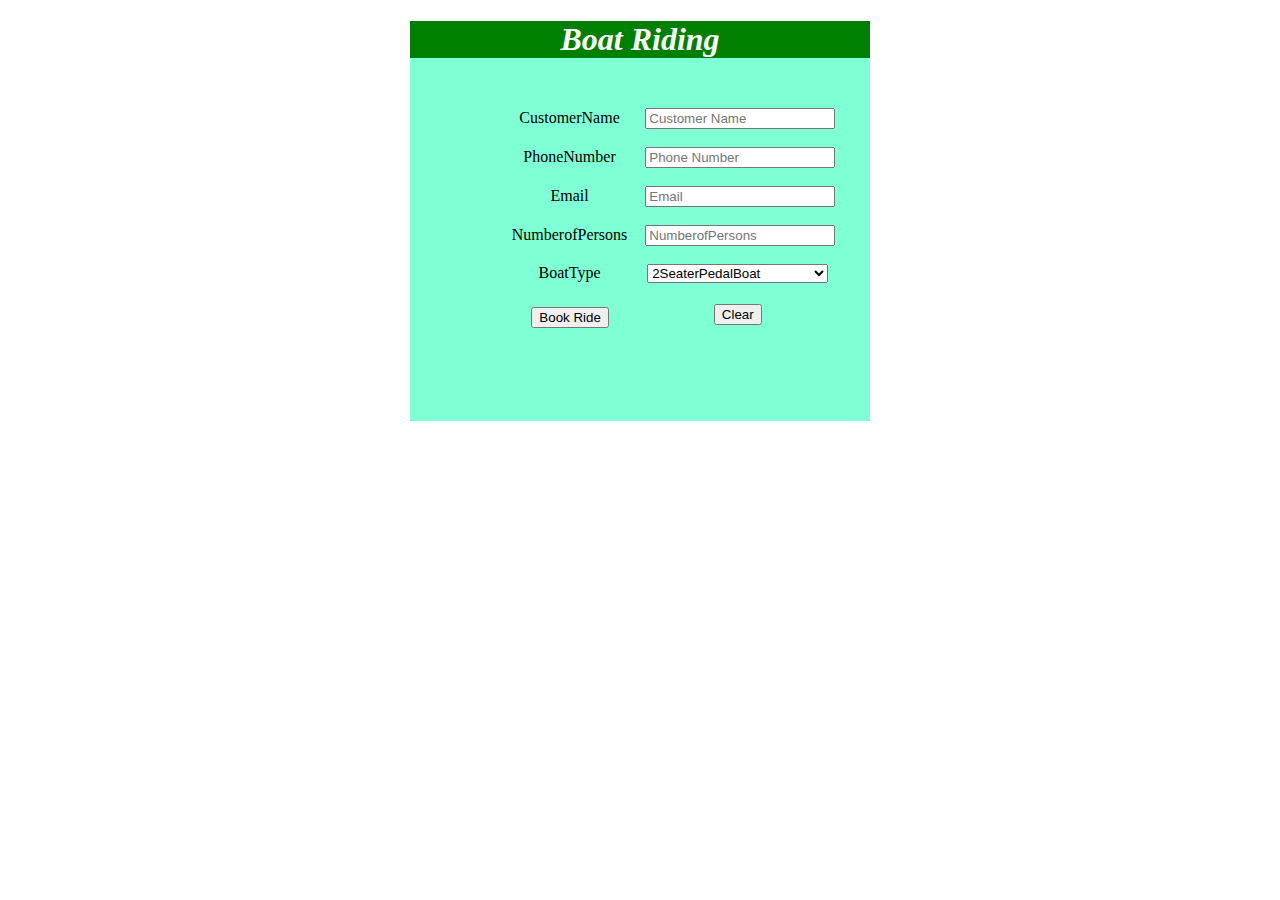
<file: Boat/Index.html>
<!DOCTYPE html>
<html>

<head>
    <title>Boat Riding</title>
    <link rel="stylesheet" href="BoatStyle.css">
</head>
<body>
    <div id="some">
        <h1>Boat Riding</h1>
        <form onsubmit=" return bookRide()">
            <table>
                <tr>
                    <td>CustomerName</td>
                    <td><input type="text" id="cname" name="cname" placeholder="Customer Name" required/></td>
                </tr>
                <tr>
                    <td>PhoneNumber</td>
                    <td><input type="tel" id="phno" name="phno" placeholder="Phone Number" required/></td>
                </tr>
                <tr>
                    <td>Email</td>
                    <td><input type="email" id="email" name="email" placeholder="Email" required/></td>
                </tr>
                <tr>
                    <td>NumberofPersons</td>
                    <td><input type="text" id="noOfPersons" name="noOfPersons" placeholder="NumberofPersons" required />
                    </td>
                </tr>
                <tr>
                    <td>BoatType</td>
                    <td><select id="btype" name="btype">
                            <option id="2seater" value="2SeaterBoat">2SeaterPedalBoat</option>
                            <option id="4seater" value="4SeaterBoat">4SeaterPedalBoat</option>
                            <option id="8seater" value="8SeaterBoat">8SeaterMotorBoat</option>
                            <option id="15seater" value="15SeaterBoat">15SeaterMotor
                                Boat</option>
                        </select></td><br>
                </tr>
                <tr>
                    <td><input type="submit" id="submit" name="submit" value="Book Ride"></td>
                    <td><button type="reset" id="reset" name="reset" onclick="return erase()">Clear</button></td>
                </tr>
            </table>
        
        <p id="result"></p>
        </form>
    </div>
        <script src="script.js"></script>
</body>

</html>
</file>
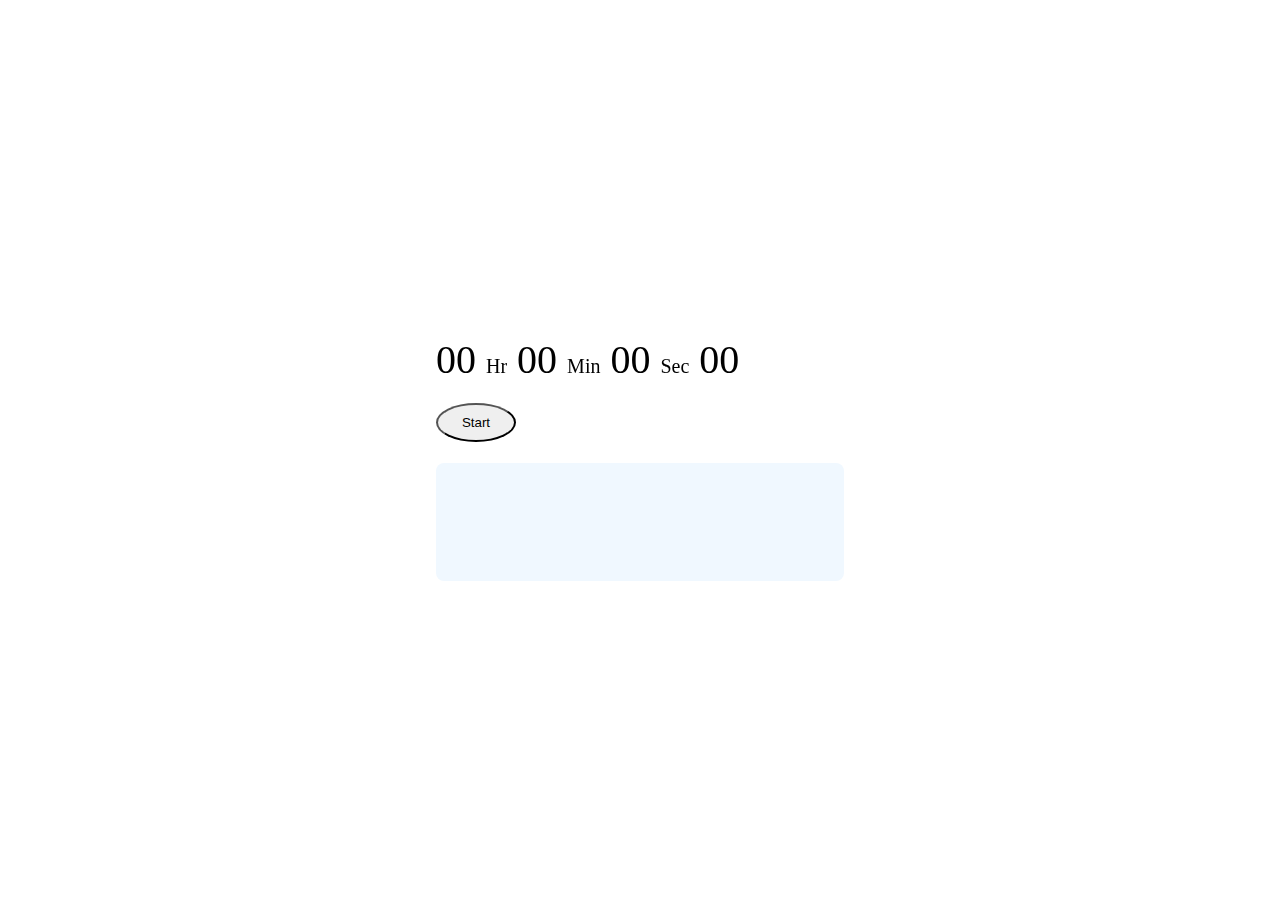
<file: StopWatch/Index.html>
<!DOCTYPE html>
<html>
    <head>
        <title>Stop watch</title>
        <link rel="stylesheet" href="Main.css">
    </head>
    <body>
        <div class="container">
            <div id="time">
                <span class="demo" id="hr">00</span>
                <span class="change">Hr</span>
                <span class="demo" id="min">00</span>
                <span class="change">Min</span>
                <span class="demo" id="sec">00</span>
                <span class="change">Sec</span>
                <span class="demo" id="milli">00</span>
            </div>
            <div class="buttons">
                <p>
                <button class="btn" id="start">Start</button>
                <button class="btn" id="reset" hidden>Reset</button>
                </p>
            </div>
            <div class="scroll">
                <ol id="results">
                </ol>
            </div>
        </div>
        <script src="Watch.js"></script>
    </body>
</html>
</file>
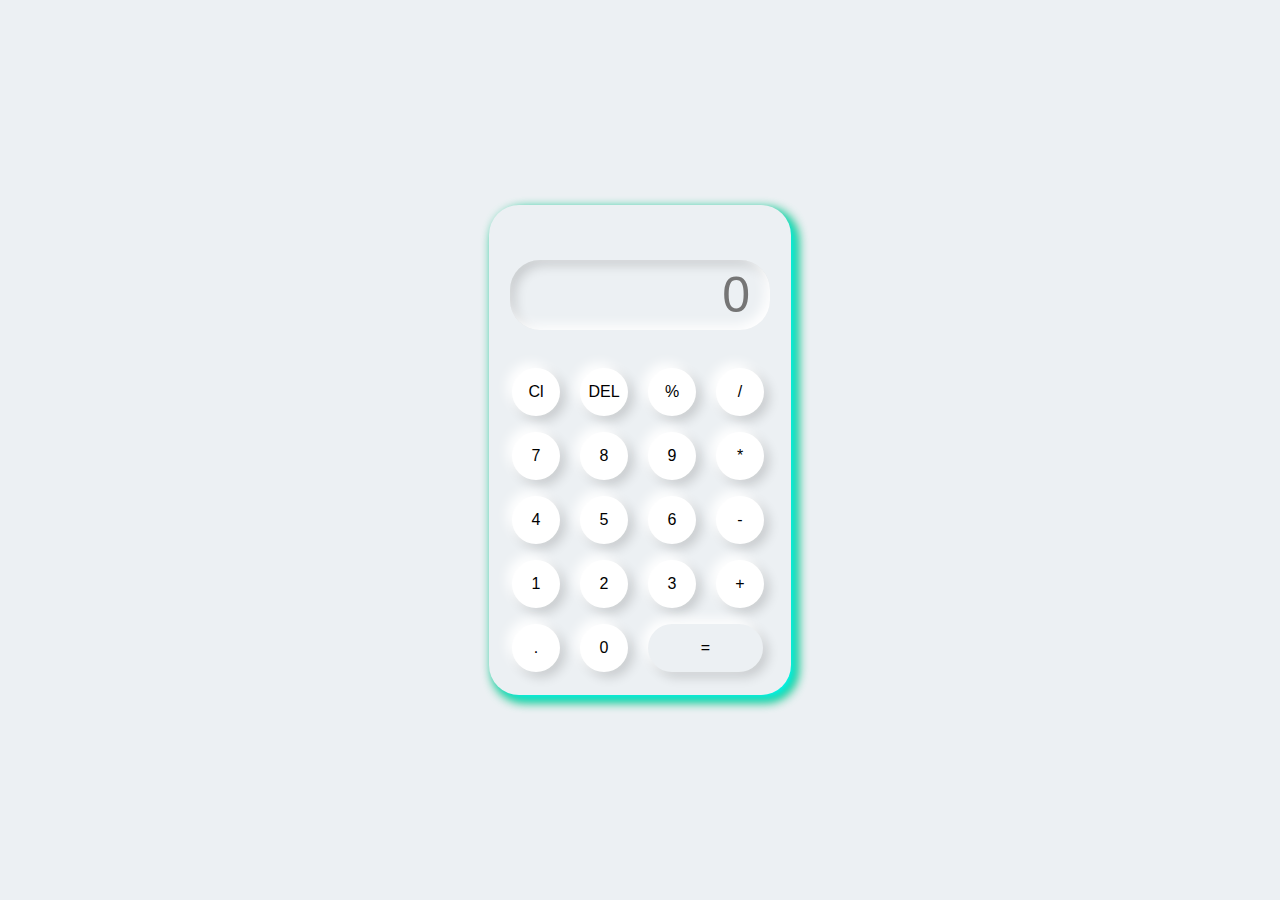
<file: Calculator/Calc.html>
<!DOCTYPE html>
<html>
    <head>
        <title>My Calculator</title>
        <link rel="stylesheet" href="main.css">
        
    </head>
    <body>
        <div class="container">
            <div class="calculator">
                <input type="text" placeholder="0" id="output-screen">
                <button onclick="Clear()">Cl</button>
                <button onclick="del()">DEL</button>
                <button onclick="display('%')">%</button>
                <button onclick="display('/')">/</button>
                <button onclick="display('7')">7</button>
                <button onclick="display('8')">8</button>
                <button onclick="display('9')">9</button>
                <button onclick="display('*')">*</button>
                <button onclick="display('4')">4</button>
                <button onclick="display('5')">5</button>
                <button onclick="display('6')">6</button>
                <button onclick="display('-')">-</button>
                <button onclick="display('1')">1</button>
                <button onclick="display('2')">2</button>
                <button onclick="display('3')">3</button>
                <button onclick="display('+')">+</button>
                <button onclick="display('.')">.</button>
                <button onclick="display('0')">0</button> 
                <button onclick="Calculate()" class="equal">=</button>
            </div>
        </div>
        <script type="text/javascript" src="Operation.js"></script>
    </body>
</html>
</file>
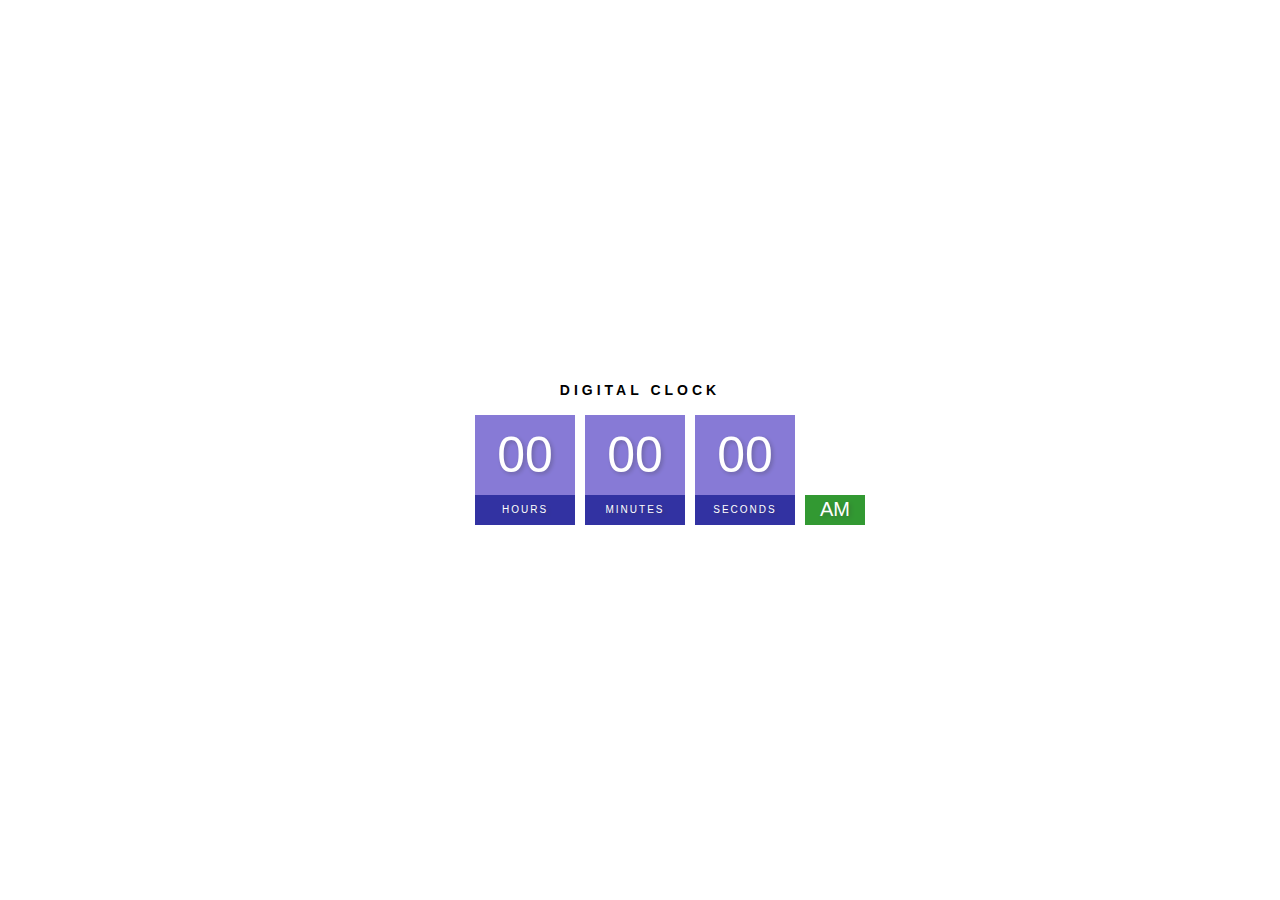
<file: Digital/Clock.html>
<!DOCTYPE html>
<html>
    <head>
        <title>Digital Clock</title>
        <link rel="stylesheet" href="Design.css">
    </head>
    <body>
        <h2>Digital Clock</h2>
        <div class="clock">
            <div>
                <span id="hour">00</span>
                <span class="text">Hours</span>
            </div>
            <div>
                <span id="minutes">00</span>
                <span class="text">Minutes</span>
            </div>
            <div>
                <span id="seconds">00</span>
                <span class="text">Seconds</span>
            </div>
            <div>
                <span id="ampm">AM</span>
            </div>
        </div>
        <script src="Digital.js"></script>
    </body>
</html>
</file>
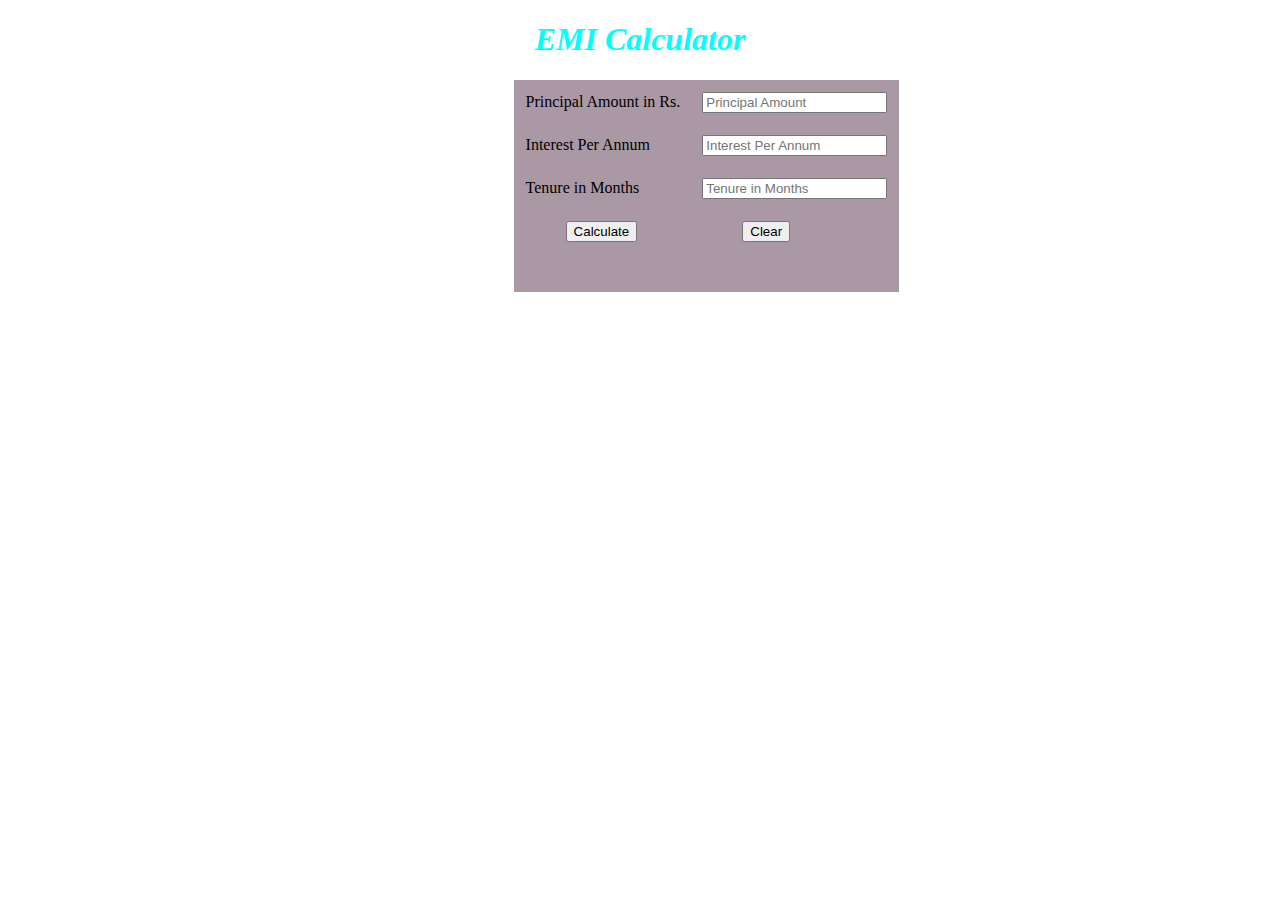
<file: EMI/Emi.html>
<!-- REFERENCES:
-->

<!DOCTYPE HTML>
<html>
    <head>
     <title>EMI Calculator</title>
     <link rel="stylesheet" href="Decor.css">
     <script type="text/javascript" src="Perform.js"></script>
   </head>
    <body>
        <form onsubmit="return calculateEMI();">
        <h1>EMI Calculator</h1>
        <table>
         	<tr>
                <td><label>Principal Amount in Rs.</label></td>
                <td><input type="number" id="principalAmount" placeholder="Principal Amount" required></td>
            </tr>
            <tr>
                <td><label>Interest Per Annum</label></td>
                <td><input type="number" id="interestRate" placeholder="Interest Per Annum" required></td>
            </tr>
             <tr>
                <td><label>Tenure in Months</label></td>
                <td><input type="number" id="tenure" placeholder="Tenure in Months" required></td>
            </tr>
            <tr>
             <td class="set"><input type="submit" id="submit" name="submit" value="Calculate" > </td>
             <td class="set"><button type="reset" id="reset" name="reset" onclick="return erase()">Clear</button></td>
            </tr>
            <tr>
             <td> <p id="result"></p> </td>
            </tr>
        </table>
        </form>
    </body>
</html>
</file>
<file: Boat/BoatStyle.css>
input[type="number"] {
    width: 98%;
}

input[type="text"] {
    width: 98%;
}
input[type="email"] {
    width: 98%;
}

input[type="tel"] {
    width: 98%;
}

select {
    width: 98%;
}

body {
    margin-left: auto;
    margin-right: auto;
    width: 60%;
    background-size: 60%;
}

form {
    margin-left: auto;
    margin-right: auto;
    text-align: center;
}

h1 {
    background-color: green;
    color: #FFFFFF;
    font-family: CourierNew;
    font-style: italic;
    text-align: center;
}

td,
th {
    border: 1pxsolid#ddd;
    padding: 8px;
}

#some{
    background-color: aquamarine;
    height:400px;
    width:60%;
    margin-left: auto;
    margin-right: auto;
}
#submit{
   margin-left:1%;
   margin-top:5%;
}
#create{
    height:70%;
}
table{
    margin-left:20%;
}
</file>
<file: StopWatch/Main.css>
body{
    display: flex;
    flex-direction: column;
    justify-content: center;
    align-items: center;
    height: 100vh;
}

.container{
    position: fixed;
}

.buttons{
    width:300px;
    text-align: left;
    margin-bottom: 80px;
}

#time{
    font-size: 40px;
    margin-bottom: 20px;

}
.btn{
    width:80px;
    border-radius: 200%;
    padding:10px;
}

#start{
    position: fixed;
}

#reset{
    margin-left: 100px;
    position: fixed;
}

#split{
    margin-left: 200px;
    position: fixed;
}

.change{
    font-size: 20px;
}

.scroll{
        margin:10px, 10px;
        padding:4px;
        width: 400px;
        height: 110px;
        overflow-y: auto;
        text-align:center;
        background-color: aliceblue;
        border-radius: 8px;
}
</file>
<file: Calculator/main.css>
*{
    margin:0;
    padding:0;
    box-sizing: border-box;
    background-color: #ecf0f3;
    font-family: sans-serif;
    outline:none;
}
.container{
    height: 100vh;
    display: flex;
    justify-content: center;
    align-items: center;
}
.calculator{
    background-color: #ecf0f3;
    padding: 15px;
    border-radius: 30px;
    box-shadow: 5px 5px 12px aqua,
    5px 5px 12px green;
    display:grid;
    grid-template-columns: repeat(4,68px);
}
input{
    grid-column: span 4;
    height:70px;
    width:260px;
    background-color:#ecf0f3;
    box-shadow: inset -5px -5px 12px #ffffff,
    inset 5px 5px 12px rgba(0,0,0,.16);
    border:none;
    border-radius:30px;
    color:rgb(70,70,70);
    font-size: 50px;
    text-align: end;
    margin: auto;
    margin-top: 40px;
    margin-bottom: 30px;
    padding:20px;
}
button{
    height: 48px;
    width:48px;
    background-color: white;
    box-shadow:-5px -5px 12px #ffffff,
    5px 5px 12px rgba(0,0,0,.16);
    border:none;
    border-radius: 50%;
    margin: 8px;
    font-size: 16px;
}
.equal{
    width:115px;
    border-radius:40px;
    background-color: #ecf0f3;
    box-shadow: -5px -5px 12px #ffffff,
    5px 5px 12px rgba(0,0,0,.16);
}
</file>
<file: Digital/Design.css>
body{
    margin:0;
    font-family: sans-serif;
    display:flex;
    flex-direction: column;
    align-items: center;
    height:100vh;
    justify-content: center;
    background:url("https://tinyurl.com/n28vnwj8");
    background-size: cover;
}

h2{
    text-transform: uppercase;
    letter-spacing: 4px;
    font-size: 14px;
    text-align: center;
}

.clock{
    display:flex;
}

.clock div{
    margin:5px;
    position:relative;
}

.clock span{
    width:100px;
    height:80px;
    background: slateblue;
    opacity:0.8;
    color:white;
    display:flex;
    justify-content:center;
    align-items: center;
    font-size: 50px;
    text-shadow: 2px 2px 4px rgba(0,0,0,0.3);
}

.clock .text{
    height:30px;
    font-size:10px;
    text-transform: uppercase;
    letter-spacing: 2px;
    background: darkblue;
    opacity:0.8;
}

.clock #ampm{
    bottom:0;
    position:absolute;
    width:60px;
    height:30px;
    font-size:20px;
    background:green;
}
</file>
<file: EMI/Decor.css>
h1{
    text-align: center;
    color: aqua;
    font-style: italic;
    font-weight: bold;
}
        
table{
    text-align: left;
    margin-left: 40%;
    background-color: #AA99A4 ;
}

td{
    padding: 10px;
}

.set{
    padding-left:50px;
    padding-bottom: 10px;
}
</file>
